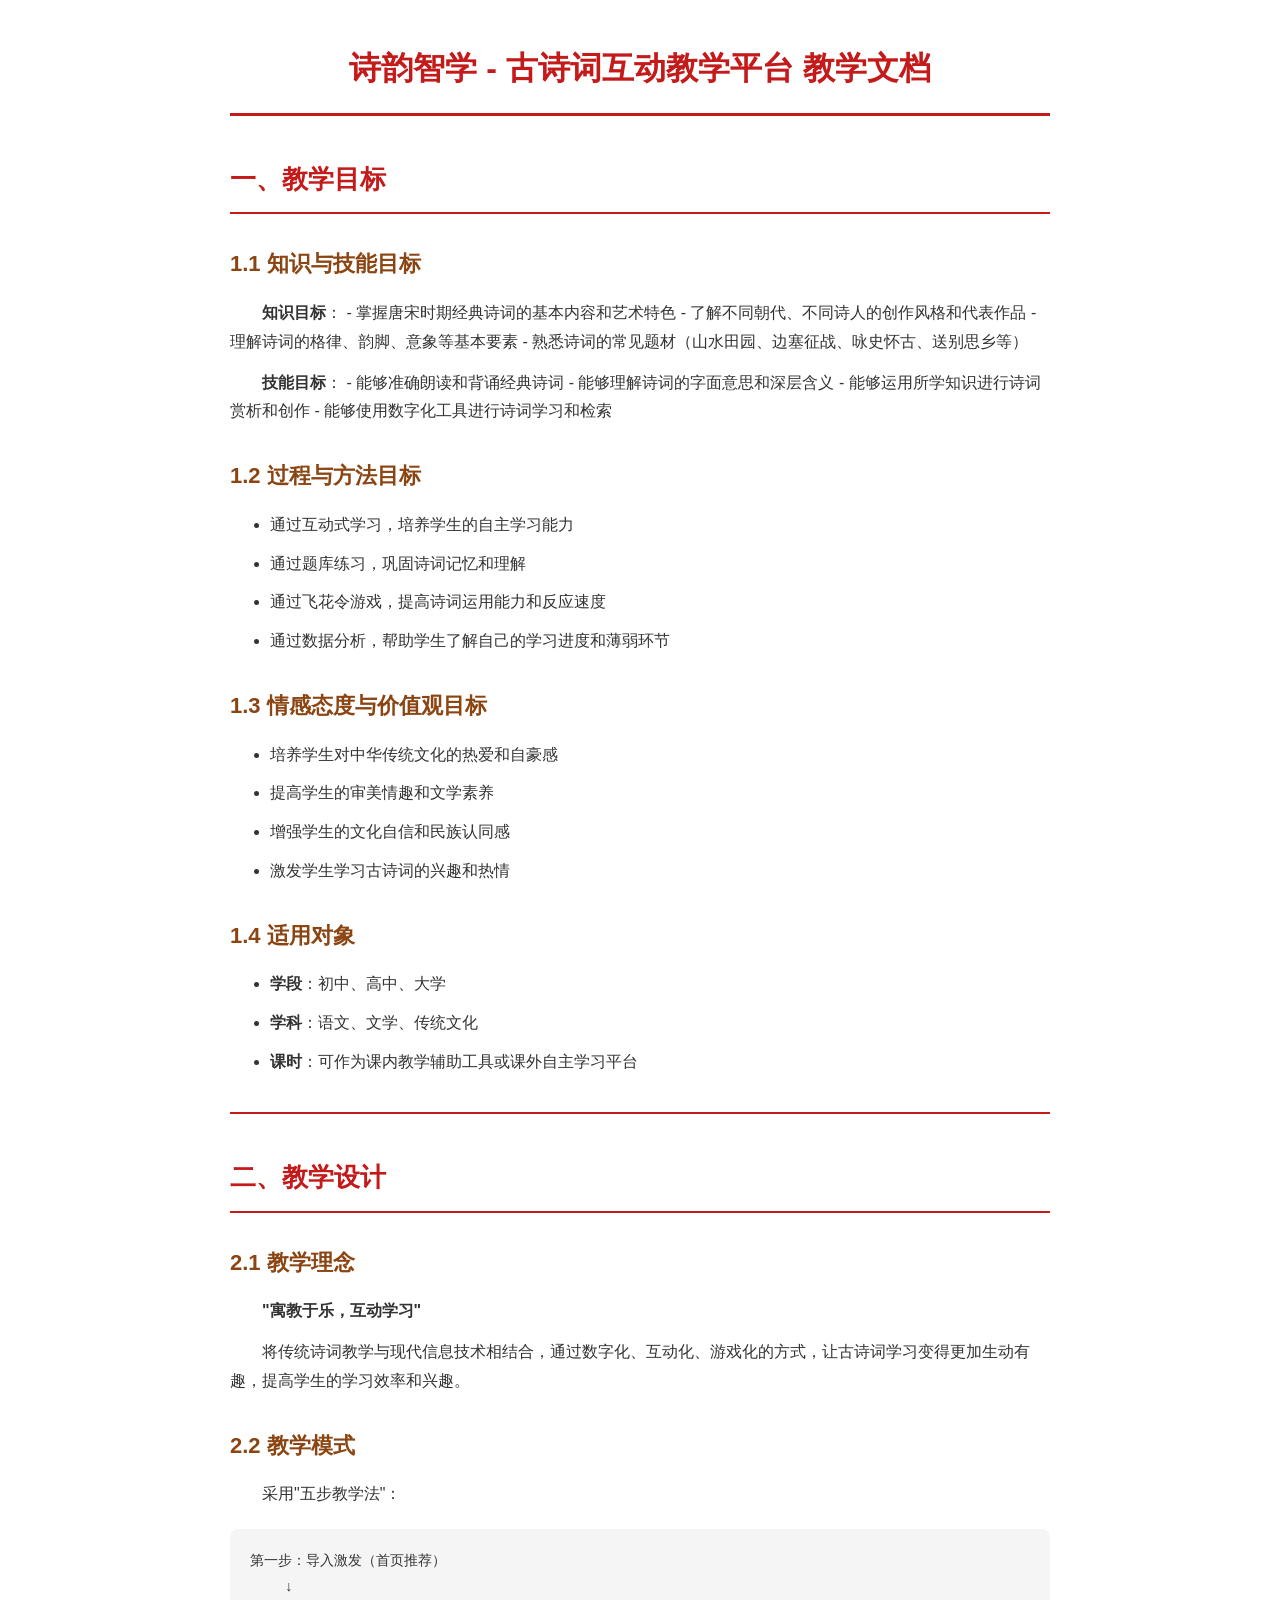
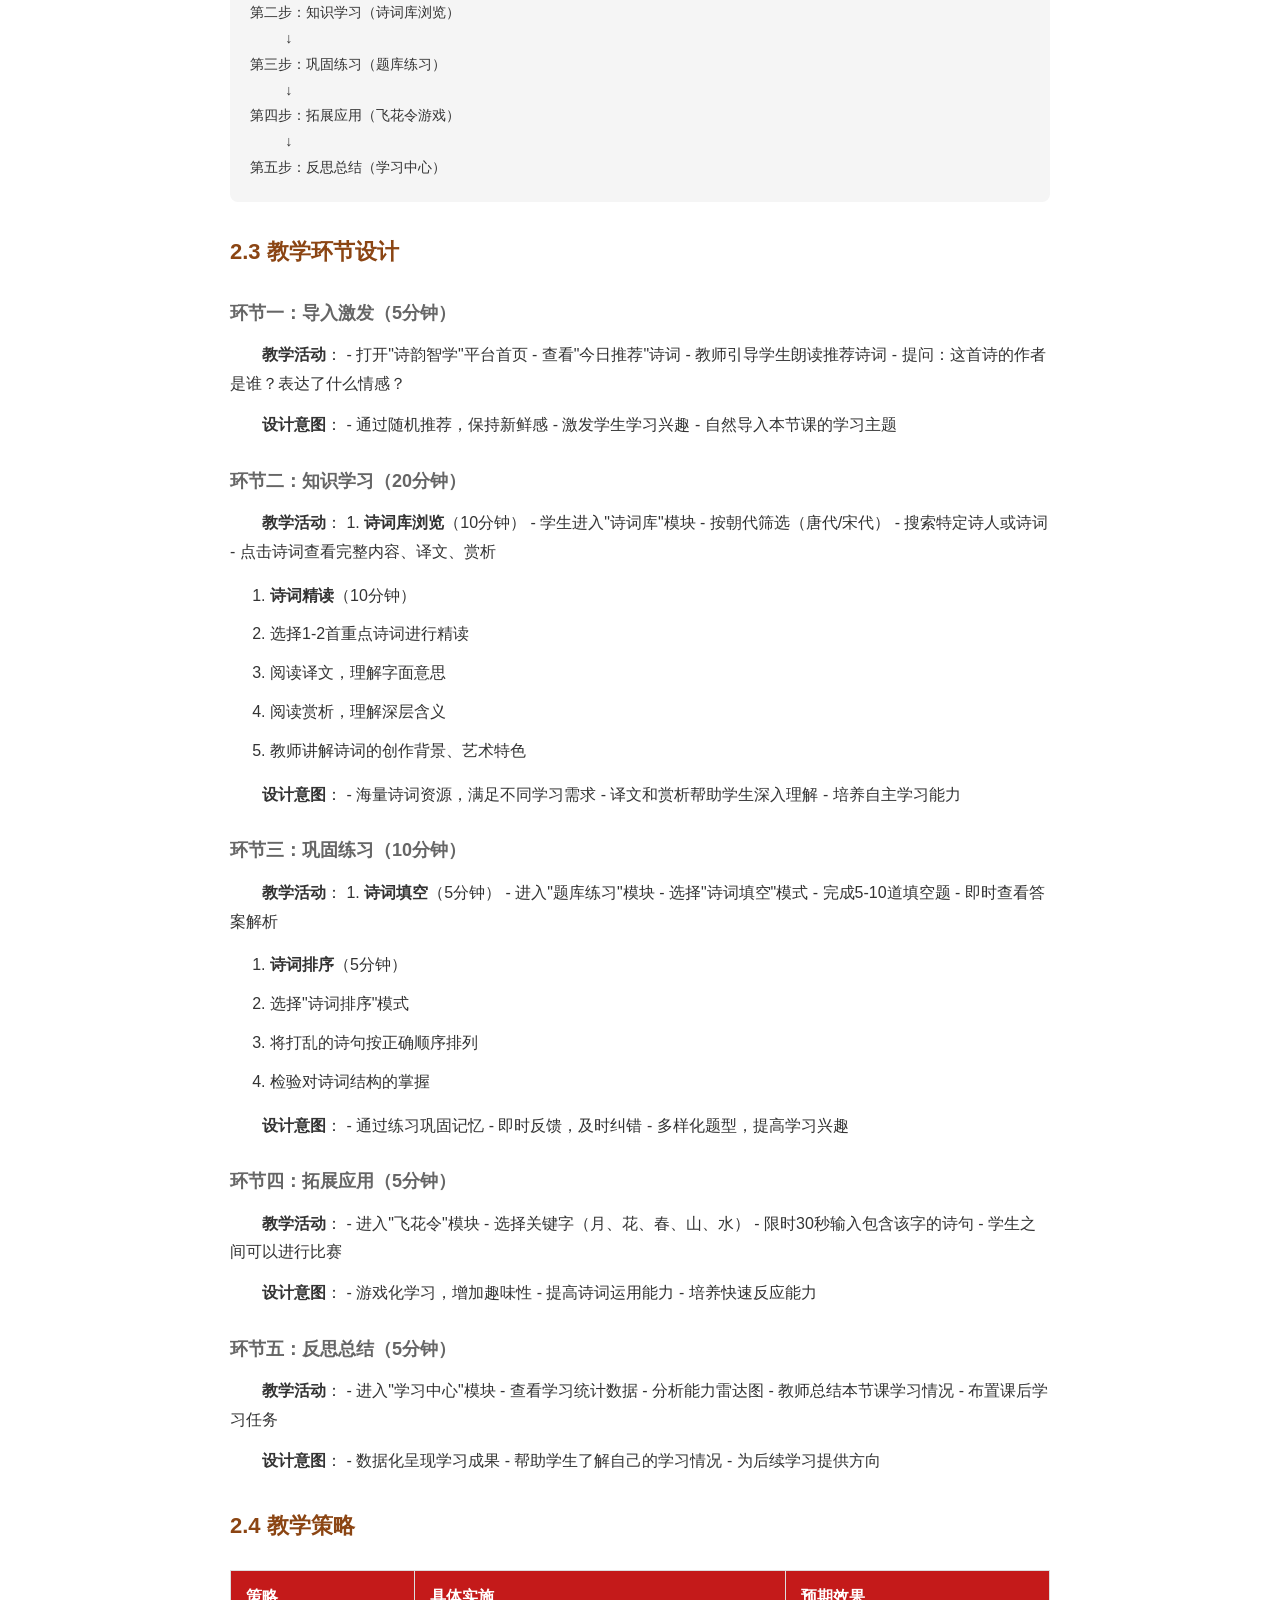
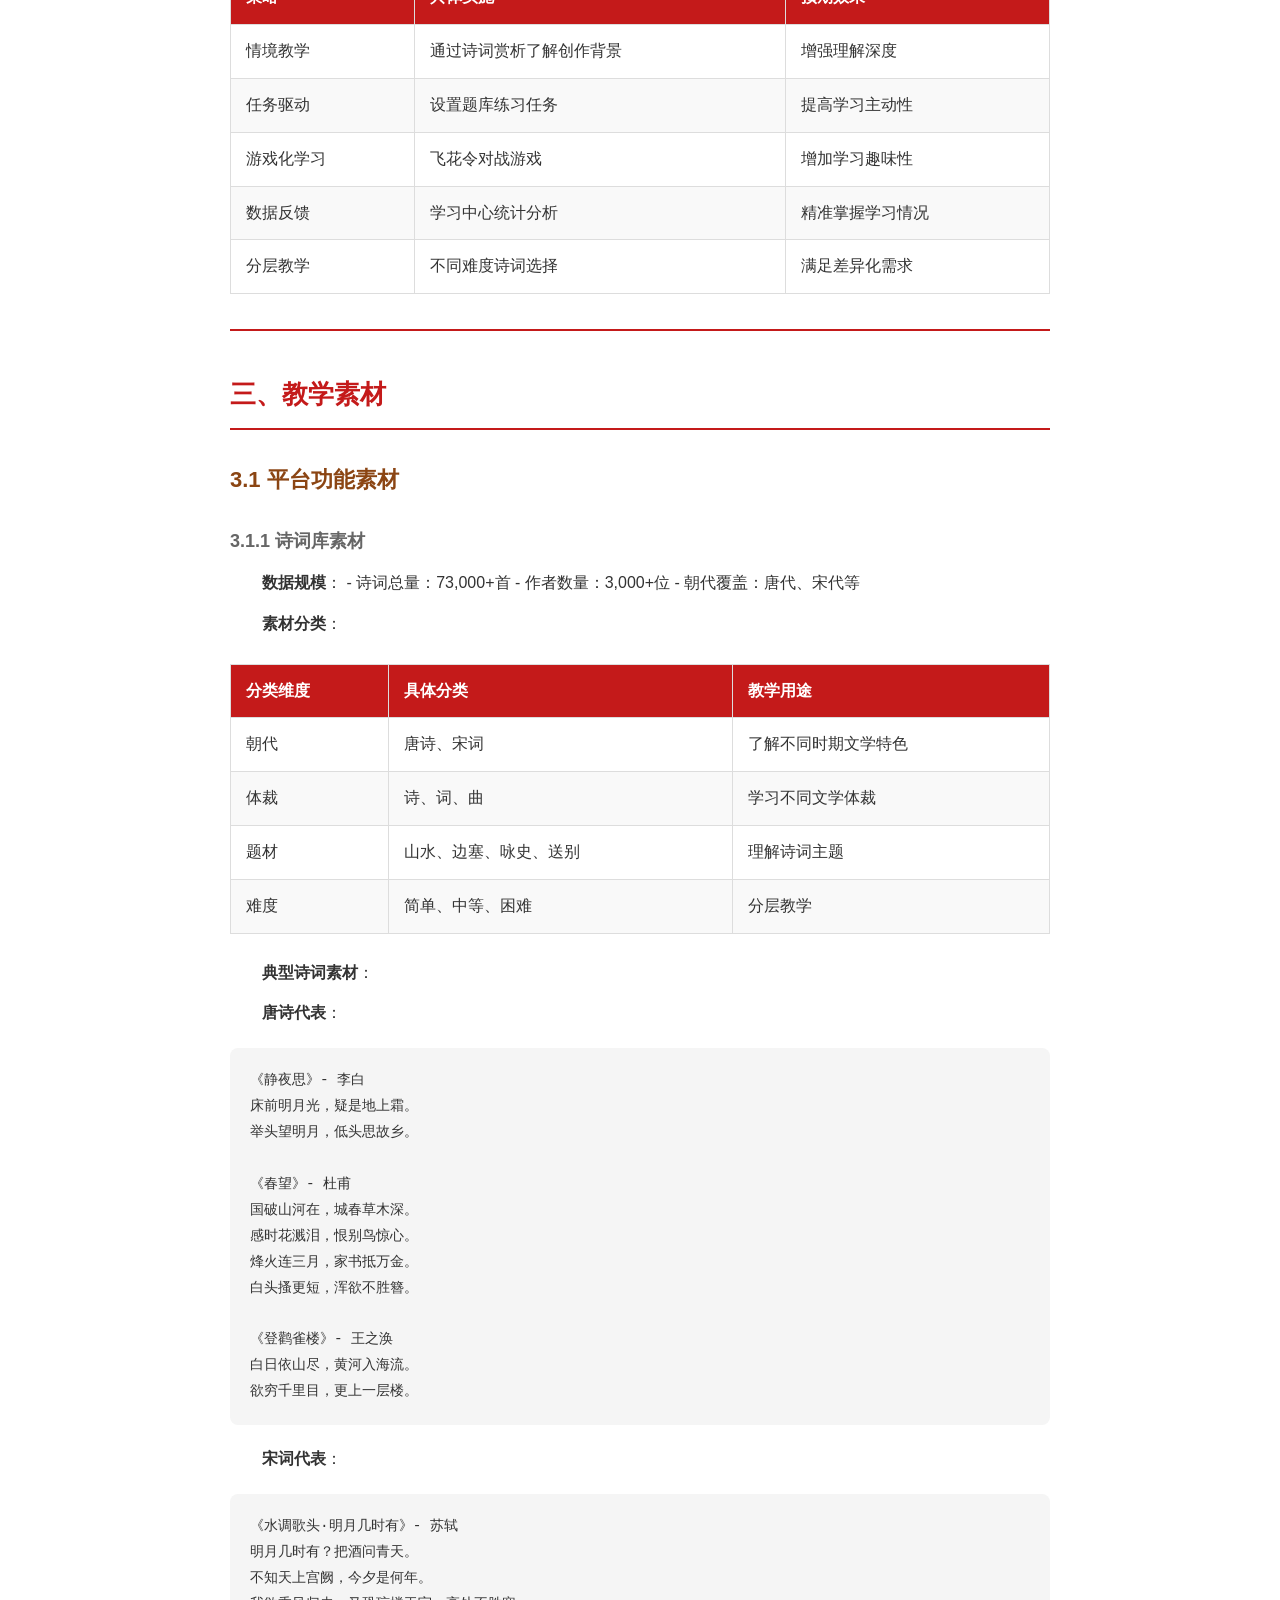
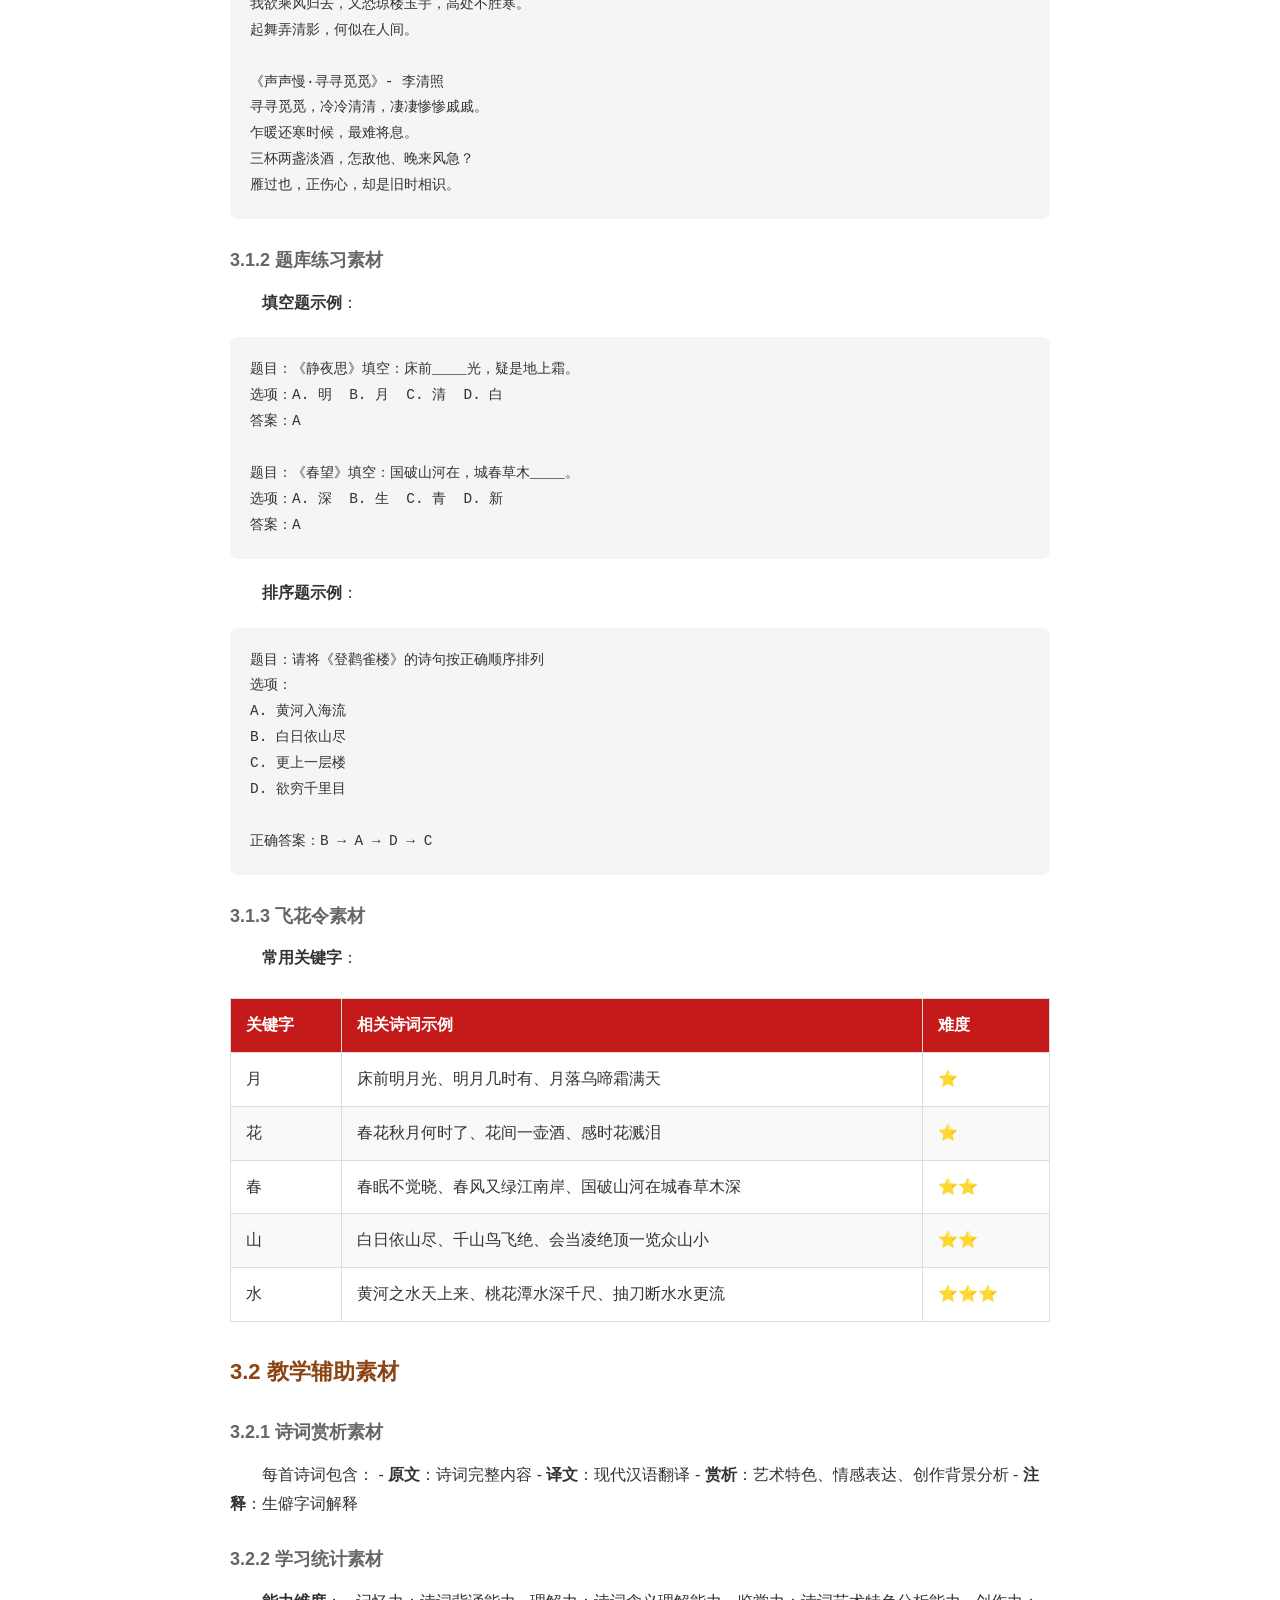
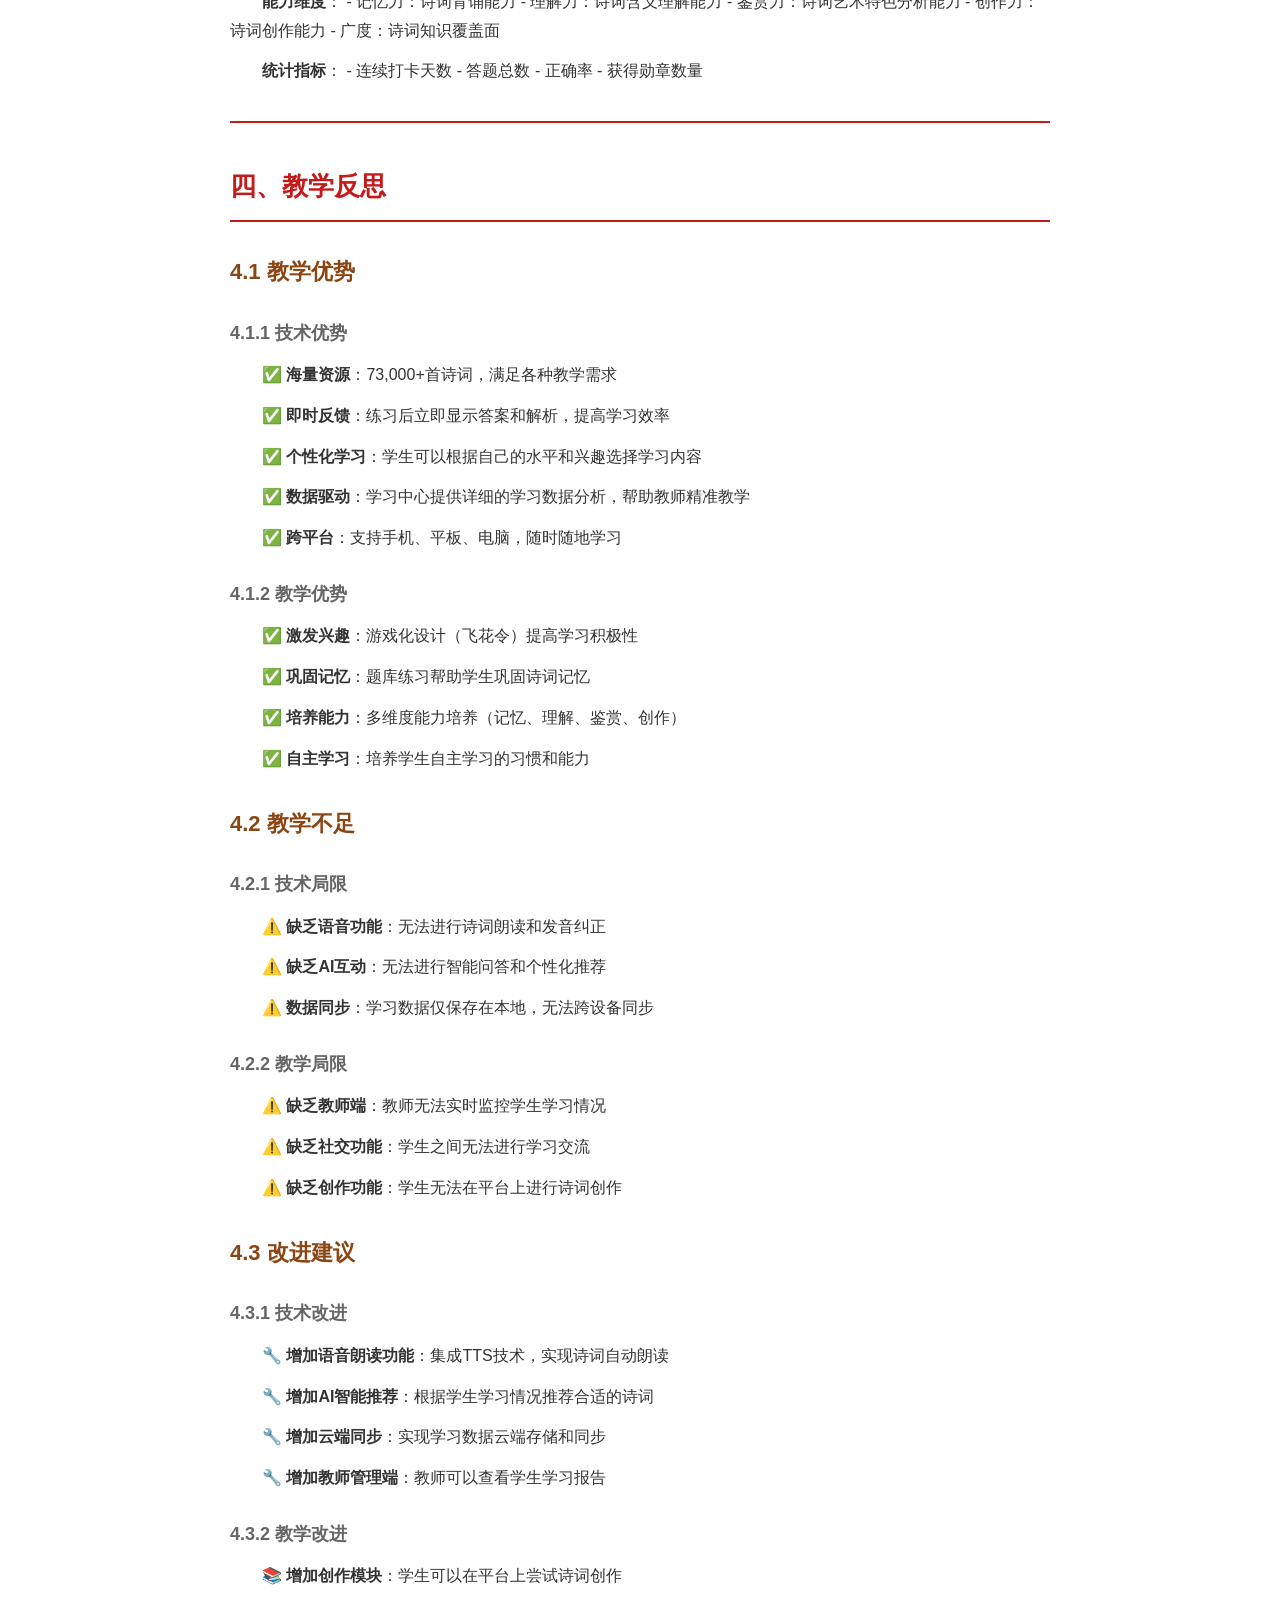
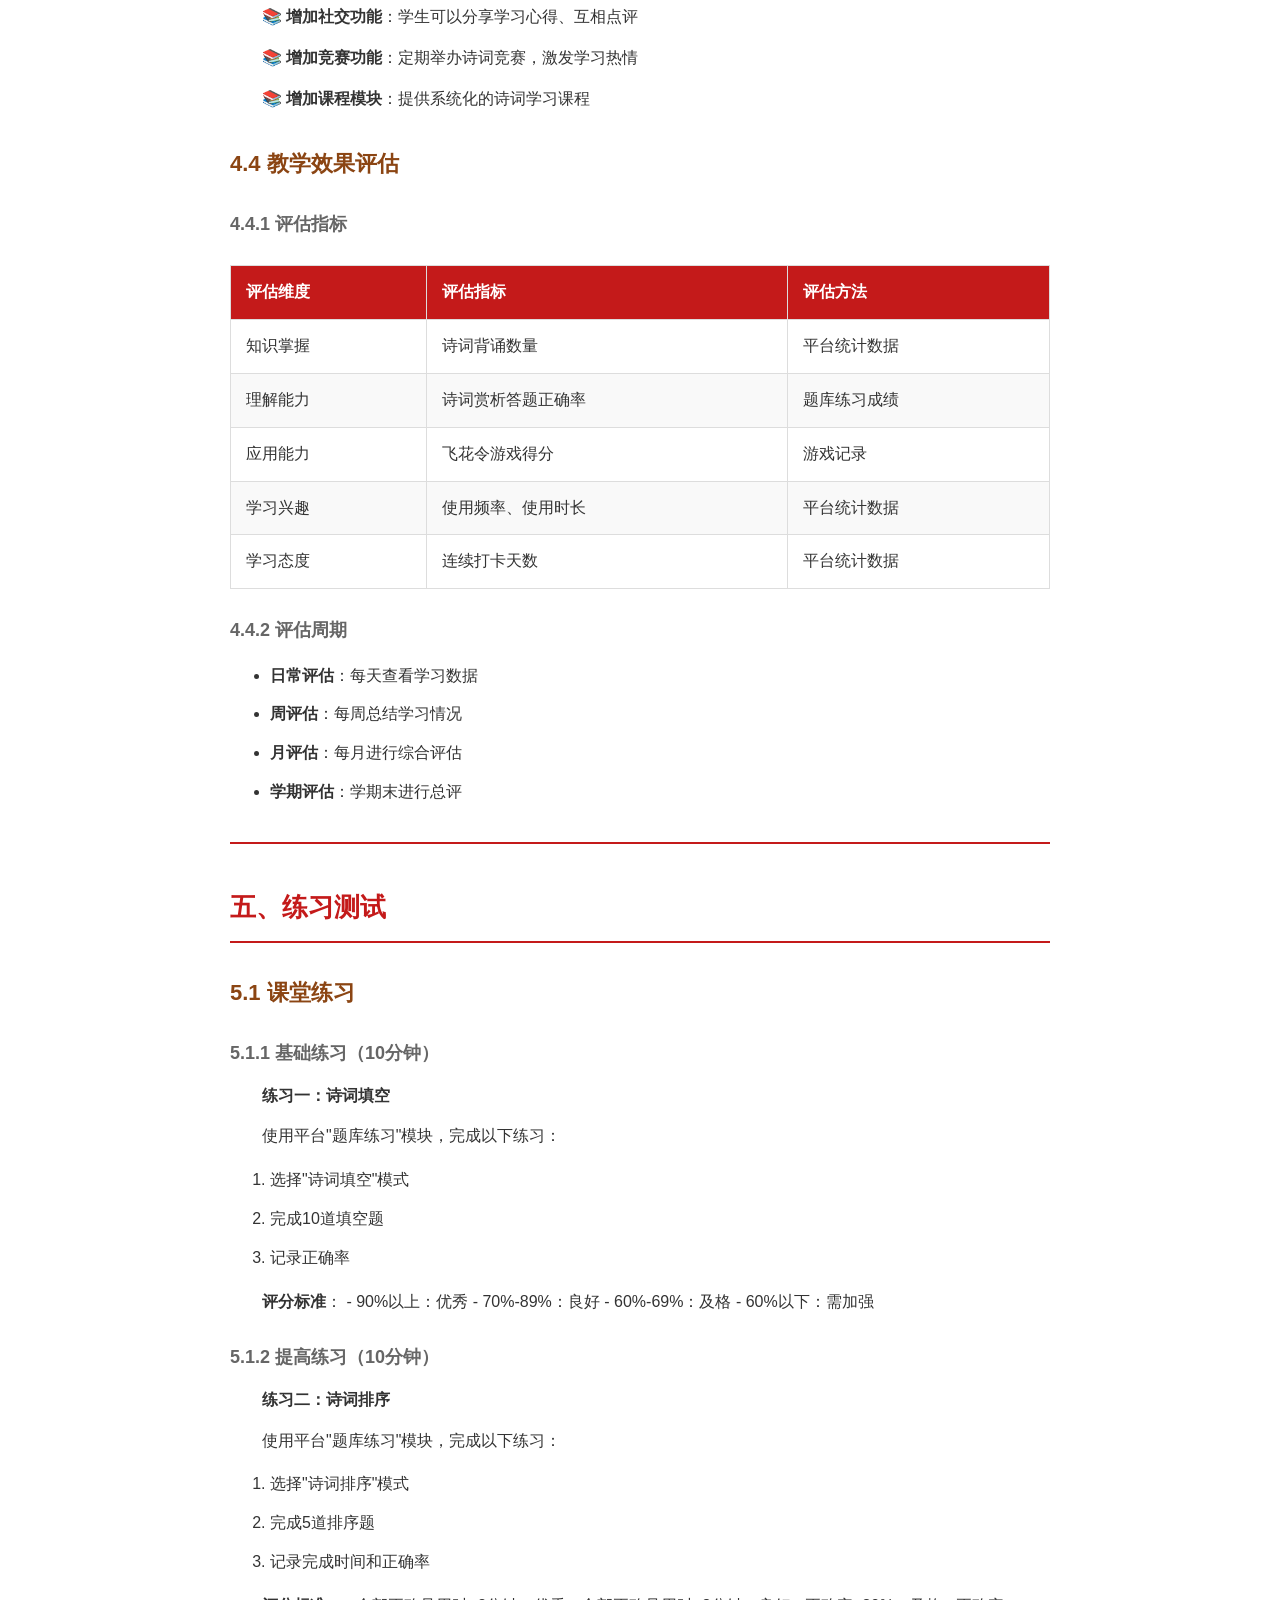
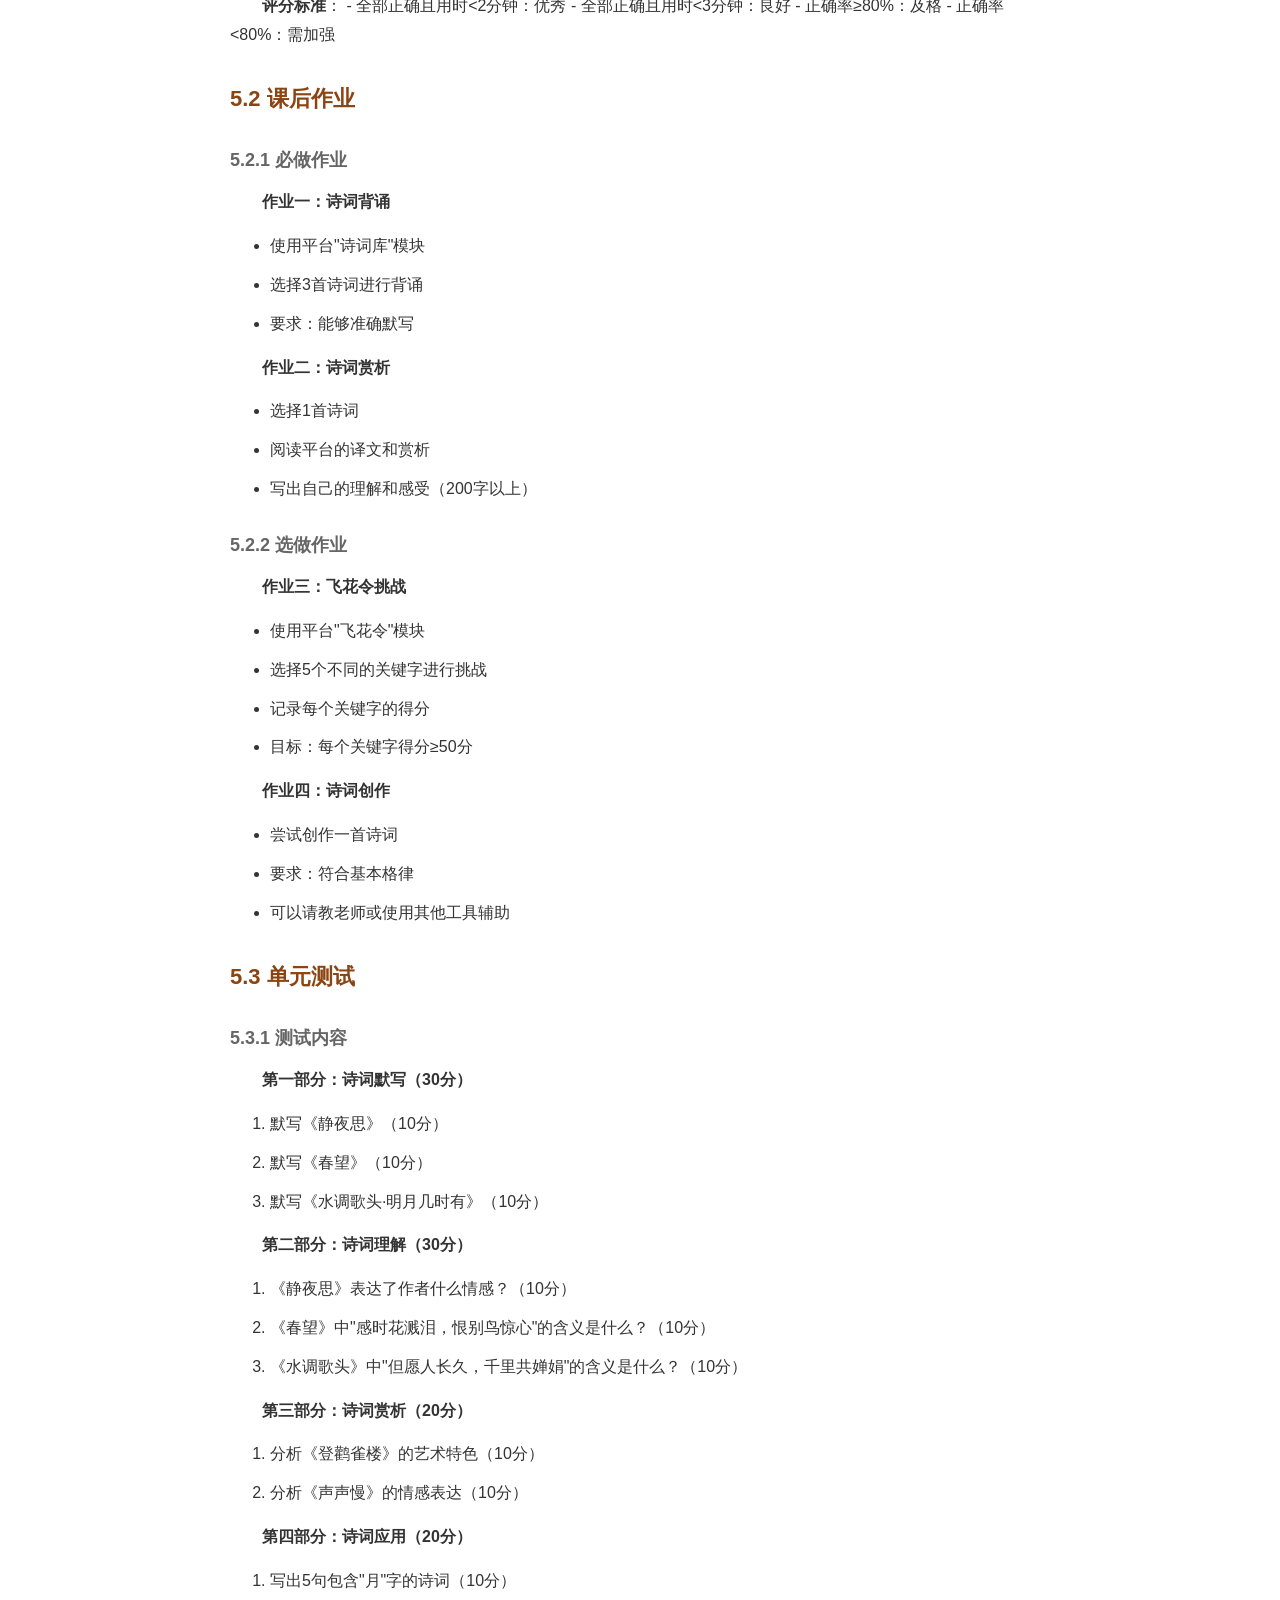
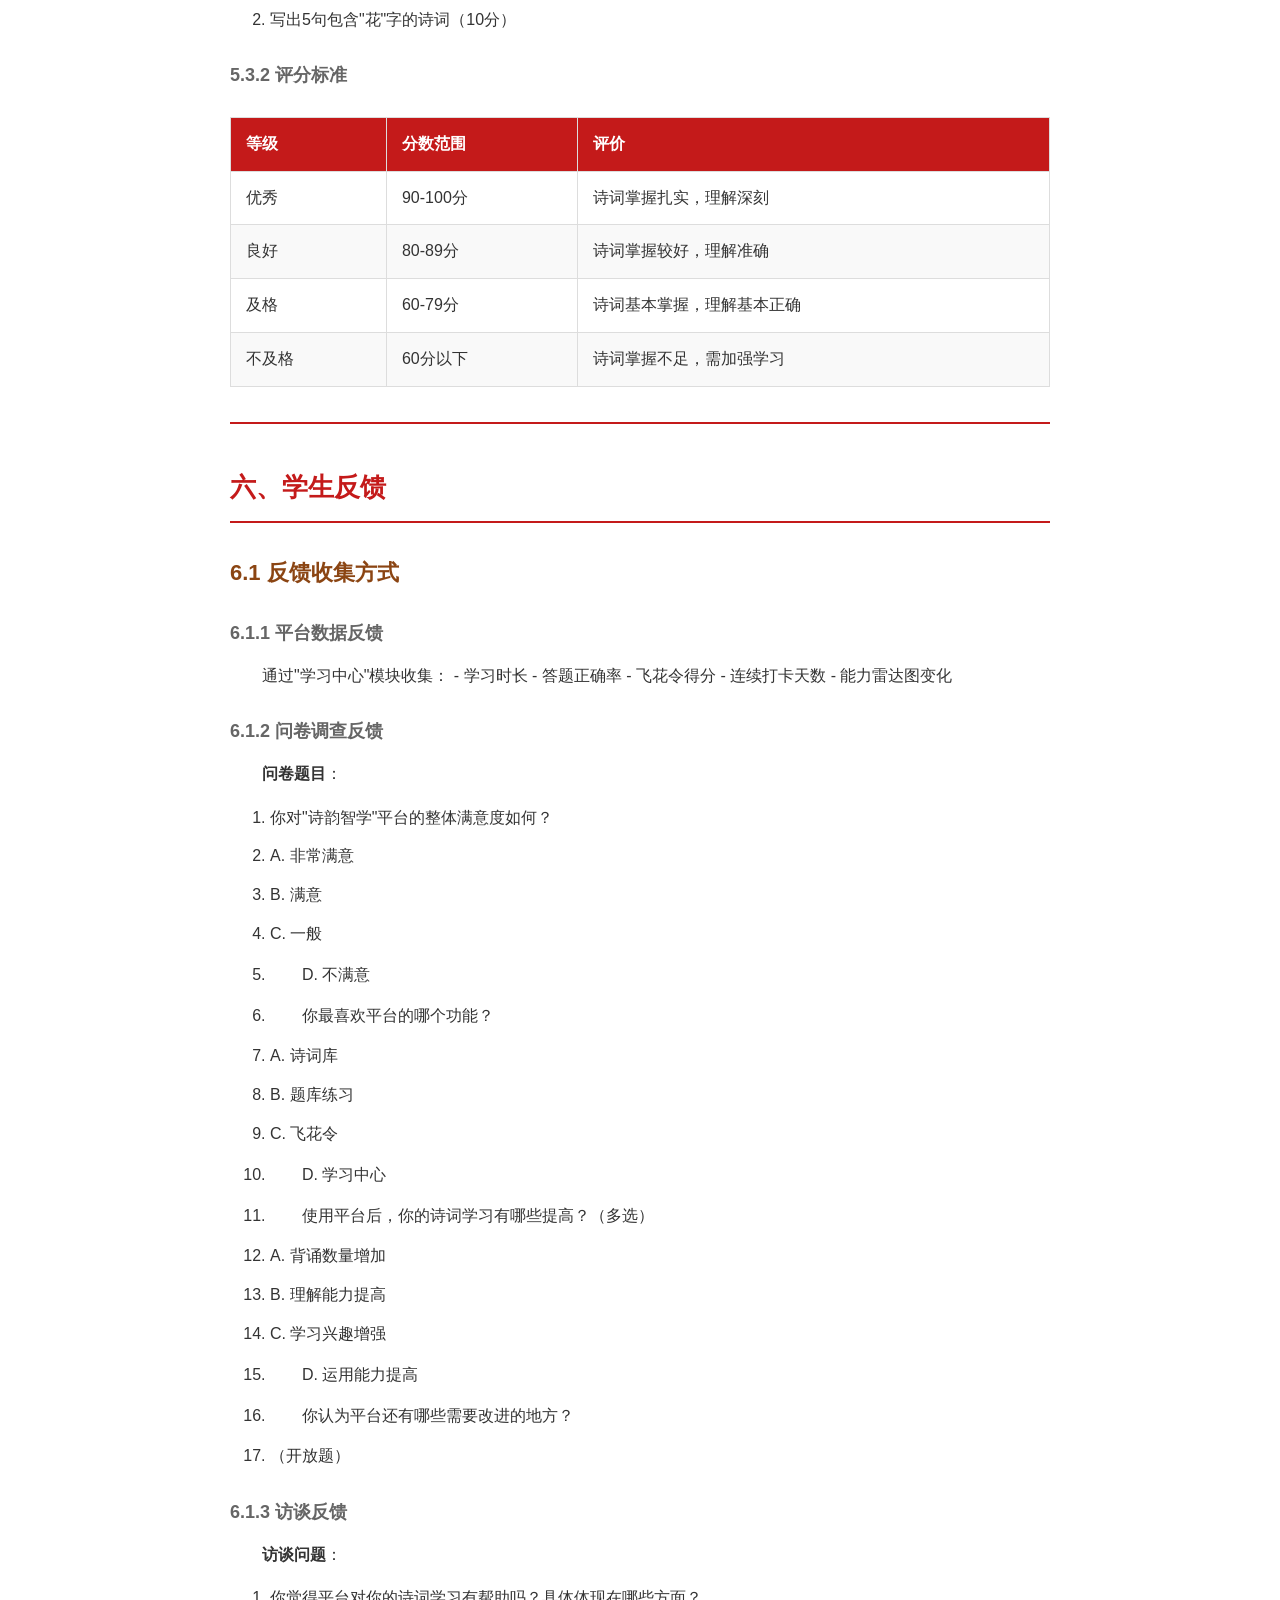
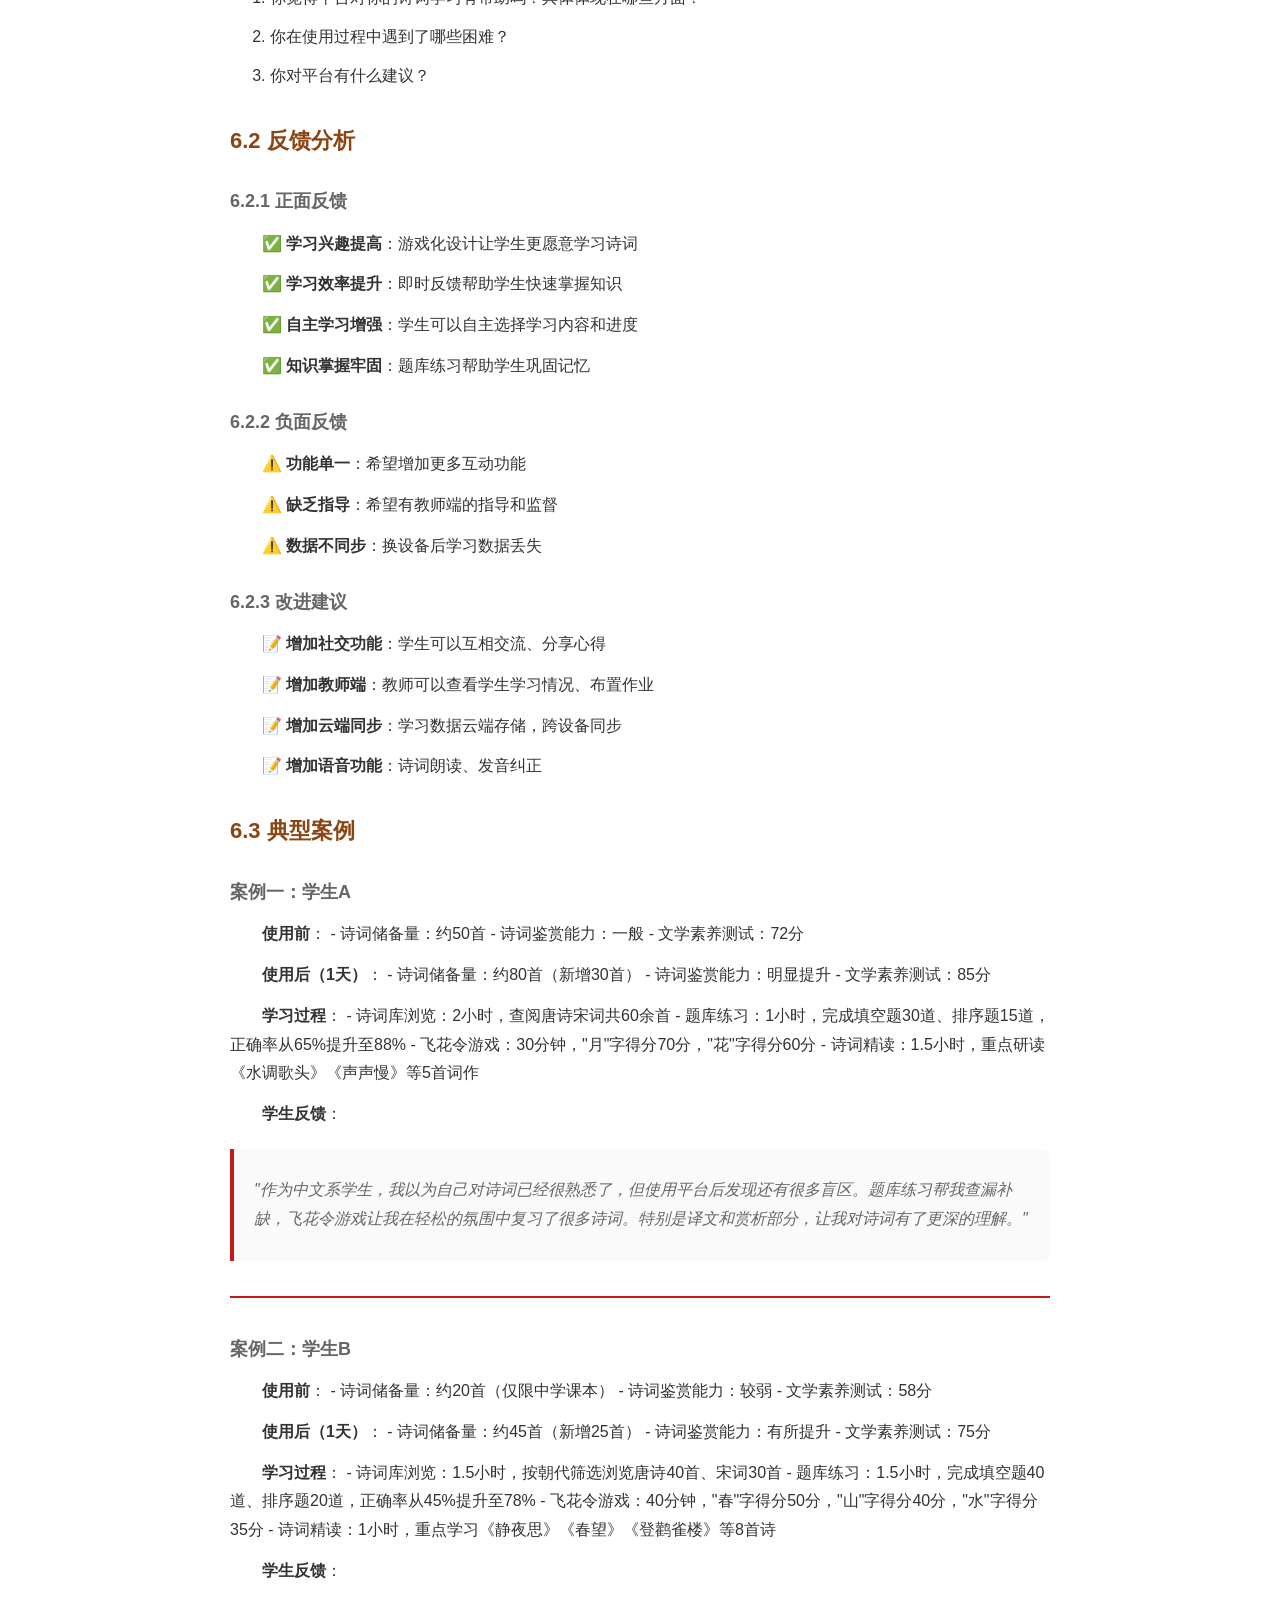
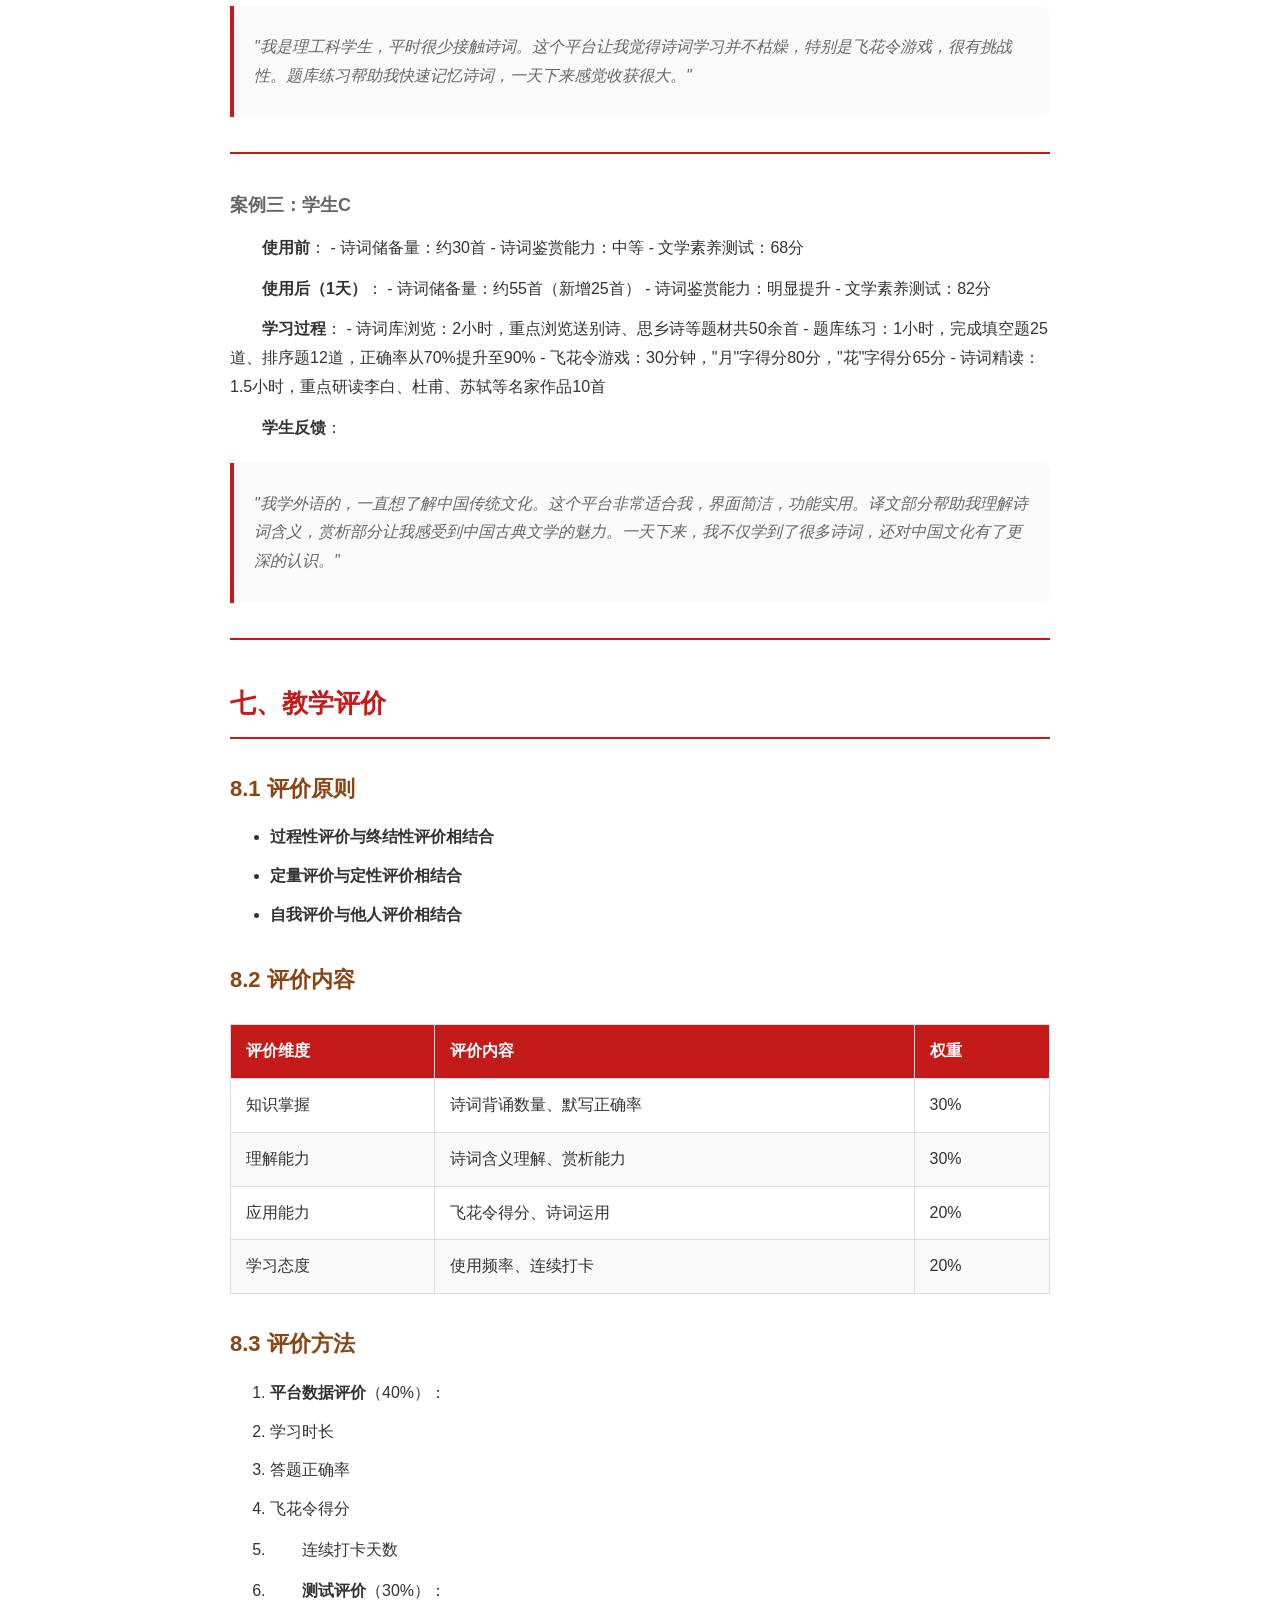
<file: 教学文档.html>
<!DOCTYPE html>
<html lang="zh-CN">
<head>
    <meta charset="UTF-8">
    <meta name="viewport" content="width=device-width, initial-scale=1.0">
    <title>诗韵智学 - 古诗词互动教学平台 教学文档</title>
    <style>
        * {
            margin: 0;
            padding: 0;
            box-sizing: border-box;
        }
        body {
            font-family: 'Microsoft YaHei', 'PingFang SC', 'SimSun', sans-serif;
            line-height: 1.8;
            color: #333;
            padding: 40px;
            max-width: 900px;
            margin: 0 auto;
            background: #fff;
        }
        h1 {
            color: #c41a1a;
            border-bottom: 3px solid #c41a1a;
            padding-bottom: 15px;
            font-size: 32px;
            margin-bottom: 30px;
            text-align: center;
        }
        h2 {
            color: #c41a1a;
            border-bottom: 2px solid #c41a1a;
            padding-bottom: 10px;
            font-size: 26px;
            margin-top: 40px;
            margin-bottom: 20px;
        }
        h3 {
            color: #8B4513;
            font-size: 22px;
            margin-top: 30px;
            margin-bottom: 15px;
        }
        h4 {
            color: #666;
            font-size: 18px;
            margin-top: 25px;
            margin-bottom: 12px;
        }
        p {
            margin: 12px 0;
            text-indent: 2em;
        }
        table {
            border-collapse: collapse;
            width: 100%;
            margin: 25px 0;
            page-break-inside: avoid;
        }
        th, td {
            border: 1px solid #ddd;
            padding: 12px 15px;
            text-align: left;
        }
        th {
            background-color: #c41a1a;
            color: white;
            font-weight: bold;
        }
        tr:nth-child(even) {
            background-color: #f9f9f9;
        }
        code {
            background-color: #f5f5f5;
            padding: 2px 8px;
            border-radius: 4px;
            font-family: 'Consolas', 'Courier New', monospace;
            font-size: 0.9em;
        }
        pre {
            background-color: #f5f5f5;
            padding: 20px;
            border-radius: 8px;
            overflow-x: auto;
            margin: 20px 0;
            page-break-inside: avoid;
        }
        pre code {
            background: none;
            padding: 0;
        }
        blockquote {
            border-left: 4px solid #c41a1a;
            padding: 15px 20px;
            margin: 20px 0;
            color: #666;
            font-style: italic;
            background: #fafafa;
            border-radius: 0 8px 8px 0;
        }
        blockquote p {
            text-indent: 0;
        }
        ul, ol {
            padding-left: 40px;
            margin: 15px 0;
        }
        li {
            margin: 10px 0;
        }
        hr {
            border: none;
            border-top: 2px solid #c41a1a;
            margin: 35px 0;
        }
        strong {
            color: #333;
            font-weight: bold;
        }
        a {
            color: #c41a1a;
            text-decoration: none;
        }
        a:hover {
            text-decoration: underline;
        }
        @media print {
            body {
                padding: 20px;
            }
            h1, h2, h3 {
                page-break-before: avoid;
            }
            table, pre, blockquote {
                page-break-inside: avoid;
            }
        }
    </style>
</head>
<body>
<h1>诗韵智学 - 古诗词互动教学平台 教学文档</h1>
<h2>一、教学目标</h2>
<h3>1.1 知识与技能目标</h3>
<p><strong>知识目标</strong>：
- 掌握唐宋时期经典诗词的基本内容和艺术特色
- 了解不同朝代、不同诗人的创作风格和代表作品
- 理解诗词的格律、韵脚、意象等基本要素
- 熟悉诗词的常见题材（山水田园、边塞征战、咏史怀古、送别思乡等）</p>
<p><strong>技能目标</strong>：
- 能够准确朗读和背诵经典诗词
- 能够理解诗词的字面意思和深层含义
- 能够运用所学知识进行诗词赏析和创作
- 能够使用数字化工具进行诗词学习和检索</p>
<h3>1.2 过程与方法目标</h3>
<ul>
<li>通过互动式学习，培养学生的自主学习能力</li>
<li>通过题库练习，巩固诗词记忆和理解</li>
<li>通过飞花令游戏，提高诗词运用能力和反应速度</li>
<li>通过数据分析，帮助学生了解自己的学习进度和薄弱环节</li>
</ul>
<h3>1.3 情感态度与价值观目标</h3>
<ul>
<li>培养学生对中华传统文化的热爱和自豪感</li>
<li>提高学生的审美情趣和文学素养</li>
<li>增强学生的文化自信和民族认同感</li>
<li>激发学生学习古诗词的兴趣和热情</li>
</ul>
<h3>1.4 适用对象</h3>
<ul>
<li><strong>学段</strong>：初中、高中、大学</li>
<li><strong>学科</strong>：语文、文学、传统文化</li>
<li><strong>课时</strong>：可作为课内教学辅助工具或课外自主学习平台</li>
</ul>
<hr />
<h2>二、教学设计</h2>
<h3>2.1 教学理念</h3>
<p><strong>"寓教于乐，互动学习"</strong></p>
<p>将传统诗词教学与现代信息技术相结合，通过数字化、互动化、游戏化的方式，让古诗词学习变得更加生动有趣，提高学生的学习效率和兴趣。</p>
<h3>2.2 教学模式</h3>
<p>采用"五步教学法"：</p>
<pre><code>第一步：导入激发（首页推荐）
    ↓
第二步：知识学习（诗词库浏览）
    ↓
第三步：巩固练习（题库练习）
    ↓
第四步：拓展应用（飞花令游戏）
    ↓
第五步：反思总结（学习中心）
</code></pre>
<h3>2.3 教学环节设计</h3>
<h4>环节一：导入激发（5分钟）</h4>
<p><strong>教学活动</strong>：
- 打开"诗韵智学"平台首页
- 查看"今日推荐"诗词
- 教师引导学生朗读推荐诗词
- 提问：这首诗的作者是谁？表达了什么情感？</p>
<p><strong>设计意图</strong>：
- 通过随机推荐，保持新鲜感
- 激发学生学习兴趣
- 自然导入本节课的学习主题</p>
<h4>环节二：知识学习（20分钟）</h4>
<p><strong>教学活动</strong>：
1. <strong>诗词库浏览</strong>（10分钟）
   - 学生进入"诗词库"模块
   - 按朝代筛选（唐代/宋代）
   - 搜索特定诗人或诗词
   - 点击诗词查看完整内容、译文、赏析</p>
<ol>
<li><strong>诗词精读</strong>（10分钟）</li>
<li>选择1-2首重点诗词进行精读</li>
<li>阅读译文，理解字面意思</li>
<li>阅读赏析，理解深层含义</li>
<li>教师讲解诗词的创作背景、艺术特色</li>
</ol>
<p><strong>设计意图</strong>：
- 海量诗词资源，满足不同学习需求
- 译文和赏析帮助学生深入理解
- 培养自主学习能力</p>
<h4>环节三：巩固练习（10分钟）</h4>
<p><strong>教学活动</strong>：
1. <strong>诗词填空</strong>（5分钟）
   - 进入"题库练习"模块
   - 选择"诗词填空"模式
   - 完成5-10道填空题
   - 即时查看答案解析</p>
<ol>
<li><strong>诗词排序</strong>（5分钟）</li>
<li>选择"诗词排序"模式</li>
<li>将打乱的诗句按正确顺序排列</li>
<li>检验对诗词结构的掌握</li>
</ol>
<p><strong>设计意图</strong>：
- 通过练习巩固记忆
- 即时反馈，及时纠错
- 多样化题型，提高学习兴趣</p>
<h4>环节四：拓展应用（5分钟）</h4>
<p><strong>教学活动</strong>：
- 进入"飞花令"模块
- 选择关键字（月、花、春、山、水）
- 限时30秒输入包含该字的诗句
- 学生之间可以进行比赛</p>
<p><strong>设计意图</strong>：
- 游戏化学习，增加趣味性
- 提高诗词运用能力
- 培养快速反应能力</p>
<h4>环节五：反思总结（5分钟）</h4>
<p><strong>教学活动</strong>：
- 进入"学习中心"模块
- 查看学习统计数据
- 分析能力雷达图
- 教师总结本节课学习情况
- 布置课后学习任务</p>
<p><strong>设计意图</strong>：
- 数据化呈现学习成果
- 帮助学生了解自己的学习情况
- 为后续学习提供方向</p>
<h3>2.4 教学策略</h3>
<table>
<thead>
<tr>
<th>策略</th>
<th>具体实施</th>
<th>预期效果</th>
</tr>
</thead>
<tbody>
<tr>
<td>情境教学</td>
<td>通过诗词赏析了解创作背景</td>
<td>增强理解深度</td>
</tr>
<tr>
<td>任务驱动</td>
<td>设置题库练习任务</td>
<td>提高学习主动性</td>
</tr>
<tr>
<td>游戏化学习</td>
<td>飞花令对战游戏</td>
<td>增加学习趣味性</td>
</tr>
<tr>
<td>数据反馈</td>
<td>学习中心统计分析</td>
<td>精准掌握学习情况</td>
</tr>
<tr>
<td>分层教学</td>
<td>不同难度诗词选择</td>
<td>满足差异化需求</td>
</tr>
</tbody>
</table>
<hr />
<h2>三、教学素材</h2>
<h3>3.1 平台功能素材</h3>
<h4>3.1.1 诗词库素材</h4>
<p><strong>数据规模</strong>：
- 诗词总量：73,000+首
- 作者数量：3,000+位
- 朝代覆盖：唐代、宋代等</p>
<p><strong>素材分类</strong>：</p>
<table>
<thead>
<tr>
<th>分类维度</th>
<th>具体分类</th>
<th>教学用途</th>
</tr>
</thead>
<tbody>
<tr>
<td>朝代</td>
<td>唐诗、宋词</td>
<td>了解不同时期文学特色</td>
</tr>
<tr>
<td>体裁</td>
<td>诗、词、曲</td>
<td>学习不同文学体裁</td>
</tr>
<tr>
<td>题材</td>
<td>山水、边塞、咏史、送别</td>
<td>理解诗词主题</td>
</tr>
<tr>
<td>难度</td>
<td>简单、中等、困难</td>
<td>分层教学</td>
</tr>
</tbody>
</table>
<p><strong>典型诗词素材</strong>：</p>
<p><strong>唐诗代表</strong>：</p>
<pre><code>《静夜思》- 李白
床前明月光，疑是地上霜。
举头望明月，低头思故乡。

《春望》- 杜甫
国破山河在，城春草木深。
感时花溅泪，恨别鸟惊心。
烽火连三月，家书抵万金。
白头搔更短，浑欲不胜簪。

《登鹳雀楼》- 王之涣
白日依山尽，黄河入海流。
欲穷千里目，更上一层楼。
</code></pre>
<p><strong>宋词代表</strong>：</p>
<pre><code>《水调歌头·明月几时有》- 苏轼
明月几时有？把酒问青天。
不知天上宫阙，今夕是何年。
我欲乘风归去，又恐琼楼玉宇，高处不胜寒。
起舞弄清影，何似在人间。

《声声慢·寻寻觅觅》- 李清照
寻寻觅觅，冷冷清清，凄凄惨惨戚戚。
乍暖还寒时候，最难将息。
三杯两盏淡酒，怎敌他、晚来风急？
雁过也，正伤心，却是旧时相识。
</code></pre>
<h4>3.1.2 题库练习素材</h4>
<p><strong>填空题示例</strong>：</p>
<pre><code>题目：《静夜思》填空：床前____光，疑是地上霜。
选项：A. 明  B. 月  C. 清  D. 白
答案：A

题目：《春望》填空：国破山河在，城春草木____。
选项：A. 深  B. 生  C. 青  D. 新
答案：A
</code></pre>
<p><strong>排序题示例</strong>：</p>
<pre><code>题目：请将《登鹳雀楼》的诗句按正确顺序排列
选项：
A. 黄河入海流
B. 白日依山尽
C. 更上一层楼
D. 欲穷千里目

正确答案：B → A → D → C
</code></pre>
<h4>3.1.3 飞花令素材</h4>
<p><strong>常用关键字</strong>：</p>
<table>
<thead>
<tr>
<th>关键字</th>
<th>相关诗词示例</th>
<th>难度</th>
</tr>
</thead>
<tbody>
<tr>
<td>月</td>
<td>床前明月光、明月几时有、月落乌啼霜满天</td>
<td>⭐</td>
</tr>
<tr>
<td>花</td>
<td>春花秋月何时了、花间一壶酒、感时花溅泪</td>
<td>⭐</td>
</tr>
<tr>
<td>春</td>
<td>春眠不觉晓、春风又绿江南岸、国破山河在城春草木深</td>
<td>⭐⭐</td>
</tr>
<tr>
<td>山</td>
<td>白日依山尽、千山鸟飞绝、会当凌绝顶一览众山小</td>
<td>⭐⭐</td>
</tr>
<tr>
<td>水</td>
<td>黄河之水天上来、桃花潭水深千尺、抽刀断水水更流</td>
<td>⭐⭐⭐</td>
</tr>
</tbody>
</table>
<h3>3.2 教学辅助素材</h3>
<h4>3.2.1 诗词赏析素材</h4>
<p>每首诗词包含：
- <strong>原文</strong>：诗词完整内容
- <strong>译文</strong>：现代汉语翻译
- <strong>赏析</strong>：艺术特色、情感表达、创作背景分析
- <strong>注释</strong>：生僻字词解释</p>
<h4>3.2.2 学习统计素材</h4>
<p><strong>能力维度</strong>：
- 记忆力：诗词背诵能力
- 理解力：诗词含义理解能力
- 鉴赏力：诗词艺术特色分析能力
- 创作力：诗词创作能力
- 广度：诗词知识覆盖面</p>
<p><strong>统计指标</strong>：
- 连续打卡天数
- 答题总数
- 正确率
- 获得勋章数量</p>
<hr />
<h2>四、教学反思</h2>
<h3>4.1 教学优势</h3>
<h4>4.1.1 技术优势</h4>
<p>✅ <strong>海量资源</strong>：73,000+首诗词，满足各种教学需求</p>
<p>✅ <strong>即时反馈</strong>：练习后立即显示答案和解析，提高学习效率</p>
<p>✅ <strong>个性化学习</strong>：学生可以根据自己的水平和兴趣选择学习内容</p>
<p>✅ <strong>数据驱动</strong>：学习中心提供详细的学习数据分析，帮助教师精准教学</p>
<p>✅ <strong>跨平台</strong>：支持手机、平板、电脑，随时随地学习</p>
<h4>4.1.2 教学优势</h4>
<p>✅ <strong>激发兴趣</strong>：游戏化设计（飞花令）提高学习积极性</p>
<p>✅ <strong>巩固记忆</strong>：题库练习帮助学生巩固诗词记忆</p>
<p>✅ <strong>培养能力</strong>：多维度能力培养（记忆、理解、鉴赏、创作）</p>
<p>✅ <strong>自主学习</strong>：培养学生自主学习的习惯和能力</p>
<h3>4.2 教学不足</h3>
<h4>4.2.1 技术局限</h4>
<p>⚠️ <strong>缺乏语音功能</strong>：无法进行诗词朗读和发音纠正</p>
<p>⚠️ <strong>缺乏AI互动</strong>：无法进行智能问答和个性化推荐</p>
<p>⚠️ <strong>数据同步</strong>：学习数据仅保存在本地，无法跨设备同步</p>
<h4>4.2.2 教学局限</h4>
<p>⚠️ <strong>缺乏教师端</strong>：教师无法实时监控学生学习情况</p>
<p>⚠️ <strong>缺乏社交功能</strong>：学生之间无法进行学习交流</p>
<p>⚠️ <strong>缺乏创作功能</strong>：学生无法在平台上进行诗词创作</p>
<h3>4.3 改进建议</h3>
<h4>4.3.1 技术改进</h4>
<p>🔧 <strong>增加语音朗读功能</strong>：集成TTS技术，实现诗词自动朗读</p>
<p>🔧 <strong>增加AI智能推荐</strong>：根据学生学习情况推荐合适的诗词</p>
<p>🔧 <strong>增加云端同步</strong>：实现学习数据云端存储和同步</p>
<p>🔧 <strong>增加教师管理端</strong>：教师可以查看学生学习报告</p>
<h4>4.3.2 教学改进</h4>
<p>📚 <strong>增加创作模块</strong>：学生可以在平台上尝试诗词创作</p>
<p>📚 <strong>增加社交功能</strong>：学生可以分享学习心得、互相点评</p>
<p>📚 <strong>增加竞赛功能</strong>：定期举办诗词竞赛，激发学习热情</p>
<p>📚 <strong>增加课程模块</strong>：提供系统化的诗词学习课程</p>
<h3>4.4 教学效果评估</h3>
<h4>4.4.1 评估指标</h4>
<table>
<thead>
<tr>
<th>评估维度</th>
<th>评估指标</th>
<th>评估方法</th>
</tr>
</thead>
<tbody>
<tr>
<td>知识掌握</td>
<td>诗词背诵数量</td>
<td>平台统计数据</td>
</tr>
<tr>
<td>理解能力</td>
<td>诗词赏析答题正确率</td>
<td>题库练习成绩</td>
</tr>
<tr>
<td>应用能力</td>
<td>飞花令游戏得分</td>
<td>游戏记录</td>
</tr>
<tr>
<td>学习兴趣</td>
<td>使用频率、使用时长</td>
<td>平台统计数据</td>
</tr>
<tr>
<td>学习态度</td>
<td>连续打卡天数</td>
<td>平台统计数据</td>
</tr>
</tbody>
</table>
<h4>4.4.2 评估周期</h4>
<ul>
<li><strong>日常评估</strong>：每天查看学习数据</li>
<li><strong>周评估</strong>：每周总结学习情况</li>
<li><strong>月评估</strong>：每月进行综合评估</li>
<li><strong>学期评估</strong>：学期末进行总评</li>
</ul>
<hr />
<h2>五、练习测试</h2>
<h3>5.1 课堂练习</h3>
<h4>5.1.1 基础练习（10分钟）</h4>
<p><strong>练习一：诗词填空</strong></p>
<p>使用平台"题库练习"模块，完成以下练习：</p>
<ol>
<li>选择"诗词填空"模式</li>
<li>完成10道填空题</li>
<li>记录正确率</li>
</ol>
<p><strong>评分标准</strong>：
- 90%以上：优秀
- 70%-89%：良好
- 60%-69%：及格
- 60%以下：需加强</p>
<h4>5.1.2 提高练习（10分钟）</h4>
<p><strong>练习二：诗词排序</strong></p>
<p>使用平台"题库练习"模块，完成以下练习：</p>
<ol>
<li>选择"诗词排序"模式</li>
<li>完成5道排序题</li>
<li>记录完成时间和正确率</li>
</ol>
<p><strong>评分标准</strong>：
- 全部正确且用时&lt;2分钟：优秀
- 全部正确且用时&lt;3分钟：良好
- 正确率≥80%：及格
- 正确率&lt;80%：需加强</p>
<h3>5.2 课后作业</h3>
<h4>5.2.1 必做作业</h4>
<p><strong>作业一：诗词背诵</strong></p>
<ul>
<li>使用平台"诗词库"模块</li>
<li>选择3首诗词进行背诵</li>
<li>要求：能够准确默写</li>
</ul>
<p><strong>作业二：诗词赏析</strong></p>
<ul>
<li>选择1首诗词</li>
<li>阅读平台的译文和赏析</li>
<li>写出自己的理解和感受（200字以上）</li>
</ul>
<h4>5.2.2 选做作业</h4>
<p><strong>作业三：飞花令挑战</strong></p>
<ul>
<li>使用平台"飞花令"模块</li>
<li>选择5个不同的关键字进行挑战</li>
<li>记录每个关键字的得分</li>
<li>目标：每个关键字得分≥50分</li>
</ul>
<p><strong>作业四：诗词创作</strong></p>
<ul>
<li>尝试创作一首诗词</li>
<li>要求：符合基本格律</li>
<li>可以请教老师或使用其他工具辅助</li>
</ul>
<h3>5.3 单元测试</h3>
<h4>5.3.1 测试内容</h4>
<p><strong>第一部分：诗词默写（30分）</strong></p>
<ol>
<li>默写《静夜思》（10分）</li>
<li>默写《春望》（10分）</li>
<li>默写《水调歌头·明月几时有》（10分）</li>
</ol>
<p><strong>第二部分：诗词理解（30分）</strong></p>
<ol>
<li>《静夜思》表达了作者什么情感？（10分）</li>
<li>《春望》中"感时花溅泪，恨别鸟惊心"的含义是什么？（10分）</li>
<li>《水调歌头》中"但愿人长久，千里共婵娟"的含义是什么？（10分）</li>
</ol>
<p><strong>第三部分：诗词赏析（20分）</strong></p>
<ol>
<li>分析《登鹳雀楼》的艺术特色（10分）</li>
<li>分析《声声慢》的情感表达（10分）</li>
</ol>
<p><strong>第四部分：诗词应用（20分）</strong></p>
<ol>
<li>写出5句包含"月"字的诗词（10分）</li>
<li>写出5句包含"花"字的诗词（10分）</li>
</ol>
<h4>5.3.2 评分标准</h4>
<table>
<thead>
<tr>
<th>等级</th>
<th>分数范围</th>
<th>评价</th>
</tr>
</thead>
<tbody>
<tr>
<td>优秀</td>
<td>90-100分</td>
<td>诗词掌握扎实，理解深刻</td>
</tr>
<tr>
<td>良好</td>
<td>80-89分</td>
<td>诗词掌握较好，理解准确</td>
</tr>
<tr>
<td>及格</td>
<td>60-79分</td>
<td>诗词基本掌握，理解基本正确</td>
</tr>
<tr>
<td>不及格</td>
<td>60分以下</td>
<td>诗词掌握不足，需加强学习</td>
</tr>
</tbody>
</table>
<hr />
<h2>六、学生反馈</h2>
<h3>6.1 反馈收集方式</h3>
<h4>6.1.1 平台数据反馈</h4>
<p>通过"学习中心"模块收集：
- 学习时长
- 答题正确率
- 飞花令得分
- 连续打卡天数
- 能力雷达图变化</p>
<h4>6.1.2 问卷调查反馈</h4>
<p><strong>问卷题目</strong>：</p>
<ol>
<li>你对"诗韵智学"平台的整体满意度如何？</li>
<li>A. 非常满意</li>
<li>B. 满意</li>
<li>C. 一般</li>
<li>
<p>D. 不满意</p>
</li>
<li>
<p>你最喜欢平台的哪个功能？</p>
</li>
<li>A. 诗词库</li>
<li>B. 题库练习</li>
<li>C. 飞花令</li>
<li>
<p>D. 学习中心</p>
</li>
<li>
<p>使用平台后，你的诗词学习有哪些提高？（多选）</p>
</li>
<li>A. 背诵数量增加</li>
<li>B. 理解能力提高</li>
<li>C. 学习兴趣增强</li>
<li>
<p>D. 运用能力提高</p>
</li>
<li>
<p>你认为平台还有哪些需要改进的地方？</p>
</li>
<li>（开放题）</li>
</ol>
<h4>6.1.3 访谈反馈</h4>
<p><strong>访谈问题</strong>：</p>
<ol>
<li>你觉得平台对你的诗词学习有帮助吗？具体体现在哪些方面？</li>
<li>你在使用过程中遇到了哪些困难？</li>
<li>你对平台有什么建议？</li>
</ol>
<h3>6.2 反馈分析</h3>
<h4>6.2.1 正面反馈</h4>
<p>✅ <strong>学习兴趣提高</strong>：游戏化设计让学生更愿意学习诗词</p>
<p>✅ <strong>学习效率提升</strong>：即时反馈帮助学生快速掌握知识</p>
<p>✅ <strong>自主学习增强</strong>：学生可以自主选择学习内容和进度</p>
<p>✅ <strong>知识掌握牢固</strong>：题库练习帮助学生巩固记忆</p>
<h4>6.2.2 负面反馈</h4>
<p>⚠️ <strong>功能单一</strong>：希望增加更多互动功能</p>
<p>⚠️ <strong>缺乏指导</strong>：希望有教师端的指导和监督</p>
<p>⚠️ <strong>数据不同步</strong>：换设备后学习数据丢失</p>
<h4>6.2.3 改进建议</h4>
<p>📝 <strong>增加社交功能</strong>：学生可以互相交流、分享心得</p>
<p>📝 <strong>增加教师端</strong>：教师可以查看学生学习情况、布置作业</p>
<p>📝 <strong>增加云端同步</strong>：学习数据云端存储，跨设备同步</p>
<p>📝 <strong>增加语音功能</strong>：诗词朗读、发音纠正</p>
<h3>6.3 典型案例</h3>
<h4>案例一：学生A</h4>
<p><strong>使用前</strong>：
- 诗词储备量：约50首
- 诗词鉴赏能力：一般
- 文学素养测试：72分</p>
<p><strong>使用后（1天）</strong>：
- 诗词储备量：约80首（新增30首）
- 诗词鉴赏能力：明显提升
- 文学素养测试：85分</p>
<p><strong>学习过程</strong>：
- 诗词库浏览：2小时，查阅唐诗宋词共60余首
- 题库练习：1小时，完成填空题30道、排序题15道，正确率从65%提升至88%
- 飞花令游戏：30分钟，"月"字得分70分，"花"字得分60分
- 诗词精读：1.5小时，重点研读《水调歌头》《声声慢》等5首词作</p>
<p><strong>学生反馈</strong>：</p>
<blockquote>
<p>"作为中文系学生，我以为自己对诗词已经很熟悉了，但使用平台后发现还有很多盲区。题库练习帮我查漏补缺，飞花令游戏让我在轻松的氛围中复习了很多诗词。特别是译文和赏析部分，让我对诗词有了更深的理解。"</p>
</blockquote>
<hr />
<h4>案例二：学生B</h4>
<p><strong>使用前</strong>：
- 诗词储备量：约20首（仅限中学课本）
- 诗词鉴赏能力：较弱
- 文学素养测试：58分</p>
<p><strong>使用后（1天）</strong>：
- 诗词储备量：约45首（新增25首）
- 诗词鉴赏能力：有所提升
- 文学素养测试：75分</p>
<p><strong>学习过程</strong>：
- 诗词库浏览：1.5小时，按朝代筛选浏览唐诗40首、宋词30首
- 题库练习：1.5小时，完成填空题40道、排序题20道，正确率从45%提升至78%
- 飞花令游戏：40分钟，"春"字得分50分，"山"字得分40分，"水"字得分35分
- 诗词精读：1小时，重点学习《静夜思》《春望》《登鹳雀楼》等8首诗</p>
<p><strong>学生反馈</strong>：</p>
<blockquote>
<p>"我是理工科学生，平时很少接触诗词。这个平台让我觉得诗词学习并不枯燥，特别是飞花令游戏，很有挑战性。题库练习帮助我快速记忆诗词，一天下来感觉收获很大。"</p>
</blockquote>
<hr />
<h4>案例三：学生C</h4>
<p><strong>使用前</strong>：
- 诗词储备量：约30首
- 诗词鉴赏能力：中等
- 文学素养测试：68分</p>
<p><strong>使用后（1天）</strong>：
- 诗词储备量：约55首（新增25首）
- 诗词鉴赏能力：明显提升
- 文学素养测试：82分</p>
<p><strong>学习过程</strong>：
- 诗词库浏览：2小时，重点浏览送别诗、思乡诗等题材共50余首
- 题库练习：1小时，完成填空题25道、排序题12道，正确率从70%提升至90%
- 飞花令游戏：30分钟，"月"字得分80分，"花"字得分65分
- 诗词精读：1.5小时，重点研读李白、杜甫、苏轼等名家作品10首</p>
<p><strong>学生反馈</strong>：</p>
<blockquote>
<p>"我学外语的，一直想了解中国传统文化。这个平台非常适合我，界面简洁，功能实用。译文部分帮助我理解诗词含义，赏析部分让我感受到中国古典文学的魅力。一天下来，我不仅学到了很多诗词，还对中国文化有了更深的认识。"</p>
</blockquote>
<hr />
<h2>七、教学评价</h2>
<h3>8.1 评价原则</h3>
<ul>
<li><strong>过程性评价与终结性评价相结合</strong></li>
<li><strong>定量评价与定性评价相结合</strong></li>
<li><strong>自我评价与他人评价相结合</strong></li>
</ul>
<h3>8.2 评价内容</h3>
<table>
<thead>
<tr>
<th>评价维度</th>
<th>评价内容</th>
<th>权重</th>
</tr>
</thead>
<tbody>
<tr>
<td>知识掌握</td>
<td>诗词背诵数量、默写正确率</td>
<td>30%</td>
</tr>
<tr>
<td>理解能力</td>
<td>诗词含义理解、赏析能力</td>
<td>30%</td>
</tr>
<tr>
<td>应用能力</td>
<td>飞花令得分、诗词运用</td>
<td>20%</td>
</tr>
<tr>
<td>学习态度</td>
<td>使用频率、连续打卡</td>
<td>20%</td>
</tr>
</tbody>
</table>
<h3>8.3 评价方法</h3>
<ol>
<li><strong>平台数据评价</strong>（40%）：</li>
<li>学习时长</li>
<li>答题正确率</li>
<li>飞花令得分</li>
<li>
<p>连续打卡天数</p>
</li>
<li>
<p><strong>测试评价</strong>（30%）：</p>
</li>
<li>单元测试成绩</li>
<li>期中考试</li>
<li>
<p>期末考试</p>
</li>
<li>
<p><strong>作业评价</strong>（20%）：</p>
</li>
<li>课后作业完成情况</li>
<li>
<p>诗词赏析质量</p>
</li>
<li>
<p><strong>课堂表现</strong>（10%）：</p>
</li>
<li>课堂参与度</li>
<li>讨论发言质量</li>
</ol>
<hr />
<p><strong>文档生成日期</strong>：2026-04-23</p>
<p><strong>适用学段</strong>：初中、高中、大学</p>
<p><strong>文档版本</strong>：v1.0</p>
</body>
</html>
</file>
